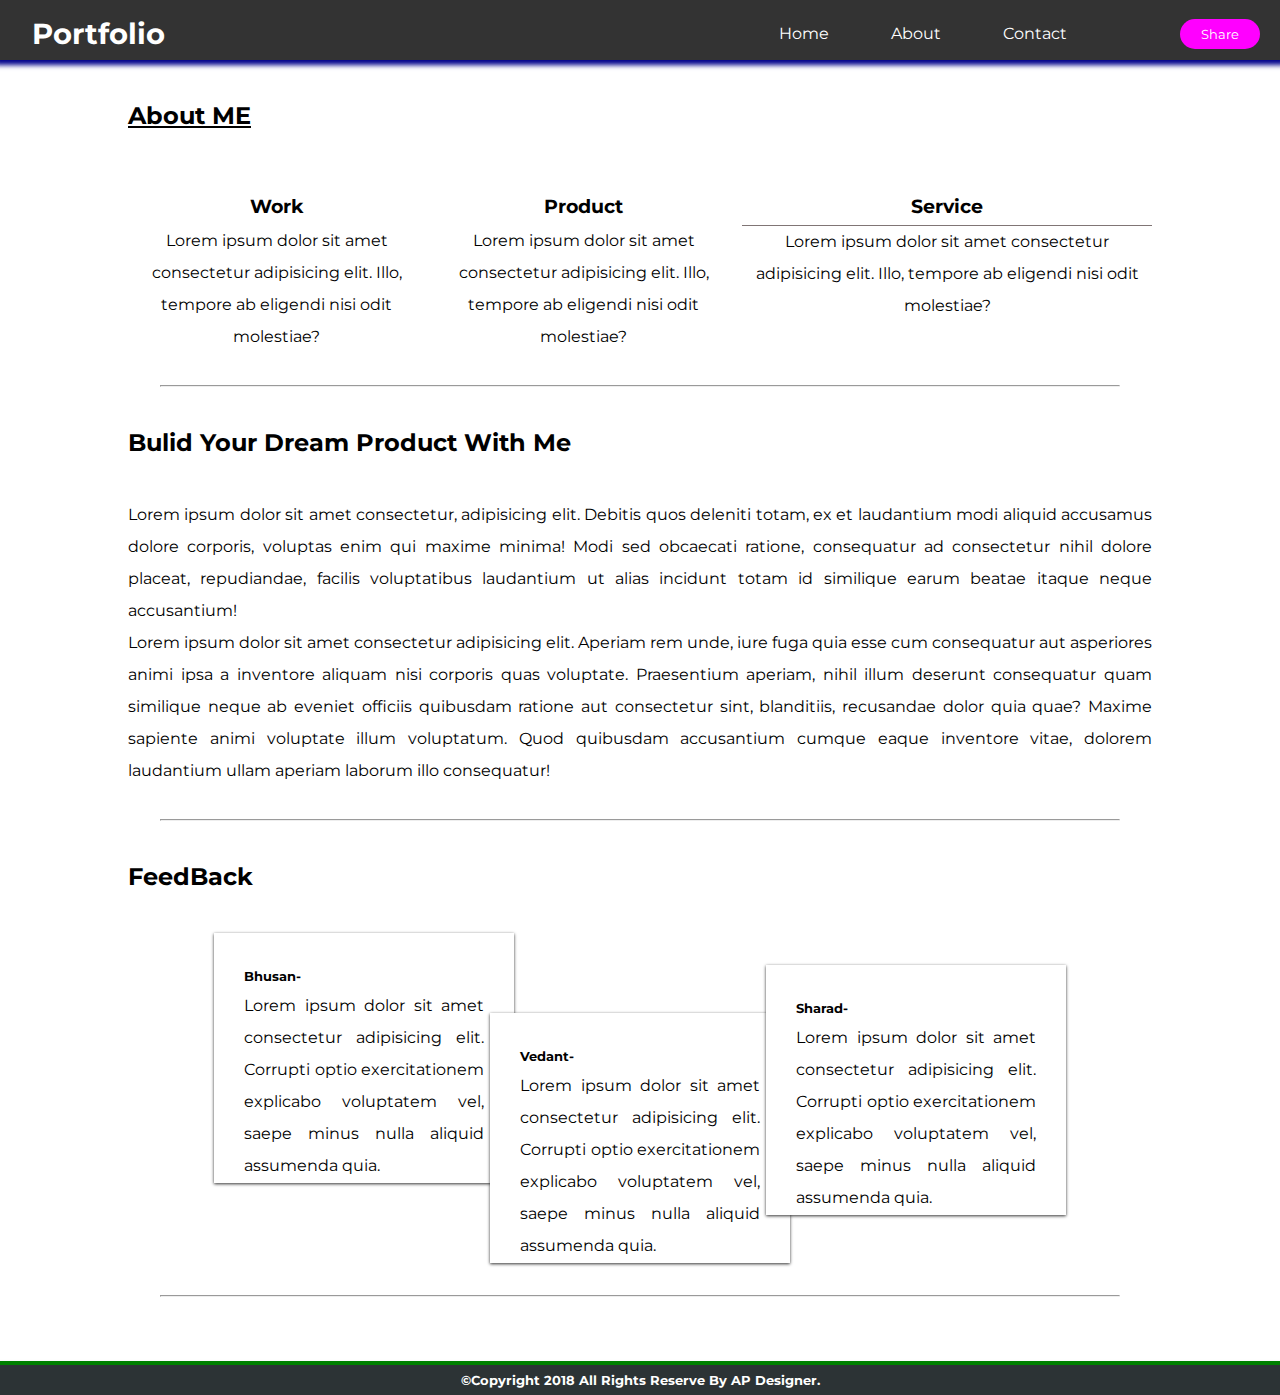
<file: about.html>
<!DOCTYPE html>
<html lang="en">
<head>
    <meta charset="UTF-8">
    <meta name="viewport" content="width=device-width, initial-scale=1.0">
    <meta http-equiv="X-UA-Compatible" content="ie=edge">
    <link href="https://fonts.googleapis.com/css?family=Montserrat" rel="stylesheet"> 
    <link rel="stylesheet" href="style.css">
    <title>Portfolio</title>
</head>
<body>
    <div class="head">
    <div class="logo">
    <h3><a href="index.html" id="logo-a">Portfolio</a></h3>
    </div>
    <div class="navigation">
    <ul>
    <li><a href="index.html">Home</a></li>
    <li><a href="about.html">About</a></li>
    <li><a href="contact.html">Contact</a></li>
    <span id="nav-btn">
    <button class="btn-1">Share</button>
    </span>
    </ul>
    </div>
    </div>

    <!-- about section -->

    <div class="wrapper">
    <h2><u> About ME </u></h2>
    <br>
    <div class="grid-content-1">
    <div class="content-title">
    <h3>Work</h3>
    <p>Lorem ipsum dolor sit amet consectetur adipisicing elit. Illo, tempore ab eligendi nisi odit molestiae?</p>
    </div>
    <div class="content-title">
    <h3>Product</h3>
    <p>Lorem ipsum dolor sit amet consectetur adipisicing elit. Illo, tempore ab eligendi nisi odit molestiae?</p>
    </div>
    <div class="content-title">
    <h3 class="b-line">Service</h3>
    <p>Lorem ipsum dolor sit amet consectetur adipisicing elit. Illo, tempore ab eligendi nisi odit molestiae?</p>
    </div>
    </div>

    <hr>
    <div class="about-para">
    <div class="para-title">
    <h2>Bulid Your Dream Product With Me</h2>
    </div>
    <br>
    <p>Lorem ipsum dolor sit amet consectetur, adipisicing elit. Debitis quos deleniti totam, ex et laudantium modi aliquid accusamus dolore corporis, voluptas enim qui maxime minima! Modi sed obcaecati ratione, consequatur ad consectetur nihil dolore placeat, repudiandae, facilis voluptatibus laudantium ut alias incidunt totam id similique earum beatae itaque neque accusantium!</p>
    <p>Lorem ipsum dolor sit amet consectetur adipisicing elit. Aperiam rem unde, iure fuga quia esse cum consequatur aut asperiores animi ipsa a inventore aliquam nisi corporis quas voluptate. Praesentium aperiam, nihil illum deserunt consequatur quam similique neque ab eveniet officiis quibusdam ratione aut consectetur sint, blanditiis, recusandae dolor quia quae? Maxime sapiente animi voluptate illum voluptatum. Quod quibusdam accusantium cumque eaque inventore vitae, dolorem laudantium ullam aperiam laborum illo consequatur!</p>
    </div>
    <hr>
    <section id="feed-div">
    <h2>FeedBack</h2>
    <br>
    <div class="div-box">
    <div class="float-box-1">
    <h5>Bhusan-</h5>
    <p>Lorem ipsum dolor sit amet consectetur adipisicing elit. Corrupti optio exercitationem explicabo voluptatem vel, saepe minus nulla aliquid assumenda quia.</p>
    </div>
    <div class="float-box-2">
    <h5>Vedant-</h5>
    <p>Lorem ipsum dolor sit amet consectetur adipisicing elit. Corrupti optio exercitationem explicabo voluptatem vel, saepe minus nulla aliquid assumenda quia.</p>
    </div>
    <div class="float-box-3">
    <h5>Sharad-</h5>
    <p>Lorem ipsum dolor sit amet consectetur adipisicing elit. Corrupti optio exercitationem explicabo voluptatem vel, saepe minus nulla aliquid assumenda quia.</p>
    </div>
    </div>
    </section>
    <hr>
    </div>
    <footer>
    <h5>&copy;Copyright 2018 All Rights Reserve By AP Designer.</h5>
    </footer>
</body>
</html>
</file>
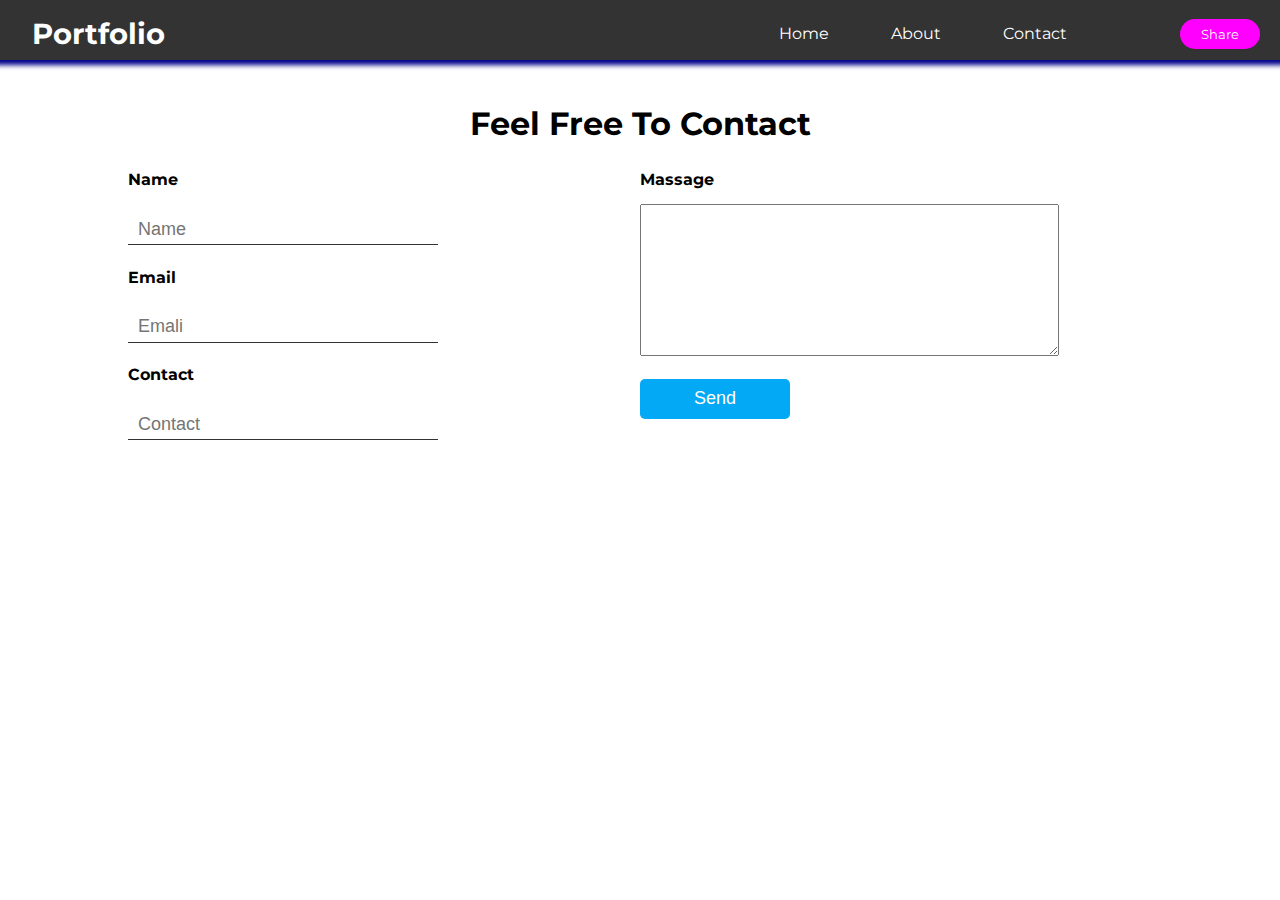
<file: contact.html>
<!DOCTYPE html>
<html lang="en">
<head>
    <meta charset="UTF-8">
    <meta name="viewport" content="width=device-width, initial-scale=1.0">
    <meta http-equiv="X-UA-Compatible" content="ie=edge">
    <link href="https://fonts.googleapis.com/css?family=Montserrat" rel="stylesheet"> 
    <link rel="stylesheet" href="style.css">
    <title>Portfolio</title>
</head>
<body>
    <div class="head">
    <div class="logo">
    <h3><a href="index.html" id="logo-a">Portfolio</a></h3>
    </div>
    <div class="navigation">
    <ul>
    <li><a href="index.html">Home</a></li>
    <li><a href="about.html">About</a></li>
    <li><a href="contact.html">Contact</a></li>
    <span id="nav-btn">
    <button class="btn-1">Share</button>
    </span>
    </ul>
    </div>
    </div>

    <!-- Contact -->

    <div class="wrapper">
    <h1>Feel Free To Contact</h1>
    <div class="contact-form">
    <form>
    <div class="cell">
    <h4>Name</h4>
    <input type="text" placeholder="Name">
    <h4>Email</h4>
    <input type="text" placeholder="Emali">
    <h4>Contact</h4>
    <input type="number" placeholder="Contact">
    </div>
    <div class="cell">
    <h4>Massage</h4>
    <textarea name="msg" rows="10" cols="50"></textarea>
    <br>
    <button>Send</button>
    </div>
    
    </form>
    </div>
    </div>
</body>
</html>
</file>
<file: style.css>
/* global */

*{
    margin: 0;
    padding: 0
}
body, html{
    width: 100%;
    height: 100%;
    font-family: 'Montserrat' ,sans-serif;
    background-color: #fff;
}

/* navigation */

.head{
    box-sizing: border-box;
    width: 100%;
    height: 60px;
    min-height: 60px;
    background-color: #333;
    box-shadow: 0 0 5px 5px darkblue;
    color: #fff;
}
.head .logo{
    cursor: pointer;
    float: left;
    font-size: 25px;
    padding: 1rem  0 0 2rem;
    animation: top-down;
    animation-duration: 2s;
    animation-iteration-count: 1;
}

@keyframes top-down{
    0%{transform: translate(0, -80px);}
    100%{transform: translate(0);}
}


.navigation{
    float: right;
    box-sizing: border-box;
}
.navigation ul li{
    display: inline-block;
    margin: 1.5em;
    list-style: none;
}
#logo-a{
    text-decoration: none;
    color: #fff;
}

.navigation ul li a{
    padding: 5px;
    text-decoration: none;
    color: #fff;
    transition: 0.5s;
}

.navigation ul li a:hover{
    border-radius: 5px;
    background: #ffffff;
    color: black;
}

#nav-btn{
    padding: 0 20px 0 80px;
}
.btn-1{
    font-family: 'Montserrat', sans-serif;
    color: #fff;
    border: 0;
    width: 80px;
    height: 30px;
    background-color: rgb(255, 0, 255);
    border-radius: 15px;
}
.btn-1:hover{
    cursor: pointer;
    background-color: aqua;
    color: black;
}

/* showcase */
#showcase{
    padding: 0 0 0 0;
    background-image: url('./img/web.png');
    width: 100%;
    height: 100vh;
    background-size: cover;
    background-position: center;
    
}

.bounce-ani{
    animation: bounce;
    animation-duration: 3s;
    animation-iteration-count: 1;
    animation-fill-mode: both;
}

@keyframes bounce{
    0%, 20%, 50%, 80%, 100% {transform: translateY(0);} 
    40% {transform: translateY(-40px);} 
    60% {transform: translateY(-20px);} 
}

.text{
    margin-top: 4em;
    position: relative;
    padding: 1em;
    box-sizing: border-box;
    width: 750px;
    height: 500px;
    text-align: center;
}
.text h1{
    font-size: 30px;
    margin-top: 1em;
    margin-bottom: 1.5em;
}
.text p{
    font-size: 20px;
}

/* footer */

footer{
    position: relative;
    border-top: 4px solid green;
    box-shadow: 0 5px 5px 0 #333;
    color: #fff;
    width: 100%;
    margin: 0 0 0 0;
    text-align: center;
    background-color: #2C3335;
}
footer h5{
    padding: 7px;
}

/* about page */

hr{
   margin: 2em;
} 
.wrapper{
    text-align: justify;
    line-height: 2.0;
    padding: 1em;
    width: 80%;
    margin: 1em auto;
}
.grid-content-1{
    margin-top: 1em;
    display: grid;
    grid-template-columns: auto auto 40%;
    grid-column-gap: 10px;
    text-align: center;
}
.content-title .b-line{
    border-bottom: 1px solid rgb(128, 117, 117);
}

.div-box{
    display: flex;
    justify-content: center;
    box-sizing: content-box;
    width: 100%;
}

.float-box-1{
    background-color: #ffffff;
    box-shadow: 0 1px 3px 0 #333;
    padding: 30px;
    box-sizing: border-box;
    width: 300px;
    height: 250px;
    position: relative;
    z-index: -1;
}
.float-box-2{
    background-color: #ffffff;
    box-shadow: 0 1px 3px 0 #333;
    position: relative;
    margin-top: 5em;
    margin-left: -1.5em;
    padding: 30px;
    box-sizing: border-box;
    width: 300px;
    height: 250px;
    z-index: -1;
}
.float-box-3{
    background-color: #ffffff;
    box-shadow: 0 1px 3px 0 #333;
    padding: 30px;
    position: relative;
    margin-top: 2em;
    margin-left: -1.5em;
    padding: 30px;
    box-sizing: border-box;
    width: 300px;
    height: 250px;
}

/* Contact */

.wrapper h1{
    text-align: center;
}
.contact-form form{
    line-height: 3.0;
    display: grid;
    grid-template-columns: 1fr 1fr;
}
.contact-form input{
    padding: 10px 0 0 10px;
    font-size: 18px;
    outline: none;
    width: 300px;
    height: 30px;
    border: 0;
}
.contact-form input[type='text'], input[type='number']{
    border-bottom: 1px solid #333;
}
.cell button{
    
    position: relative;
    outline: none;
    border: 0;
    font-size: 18px;
    width: 150px;
    height: 40px;
    border-radius: 5px;
    color: #ffffff;
    background-size: 100%;
    background-color: #03a9f4;
}
.cell button:hover{
    cursor: pointer;
}
</file>
